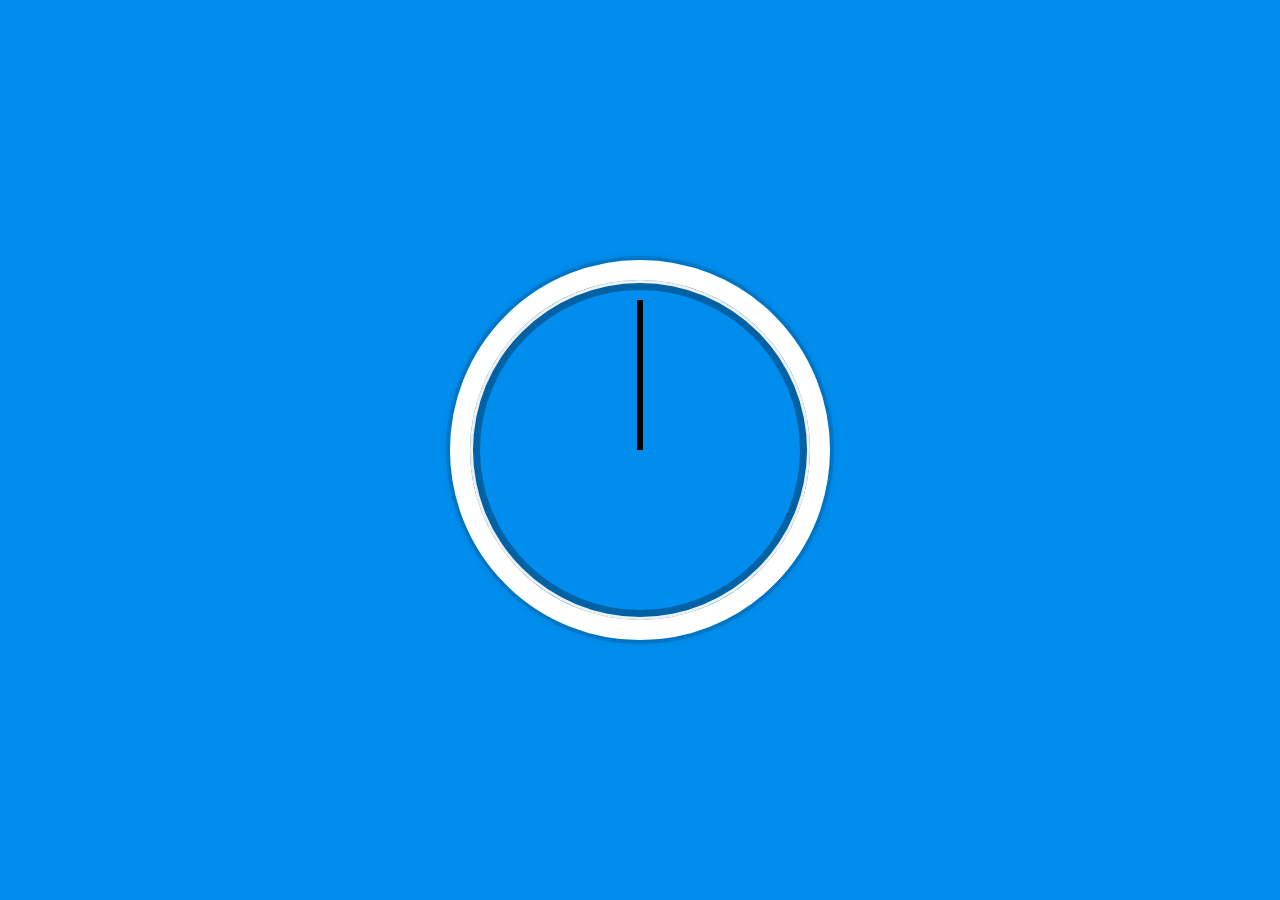
<file: 02 - JS and CSS Clock/index.html>
<!DOCTYPE html>
<html lang="en">
  <head>
    <meta charset="UTF-8" />
    <meta name="viewport" content="width=device-width, initial-scale=1.0" />
    <title>JS and Css Clock</title>
  </head>
  <body>
    <div class="clock">
      <div class="clock-face">
        <div class="hand hour-hand"></div>
        <div class="hand min-hand"></div>
        <div class="hand second-hand"></div>
      </div>
    </div>

    <style>
      html {
        background: #018ded url(https://unsplash.it/1500/1000?image=881&blur=5);
        background-size: cover;
        font-family: "helvetica neue";
        text-align: center;
        font-size: 10px;
      }

      body {
        margin: 0;
        font-size: 2rem;
        display: flex;
        flex: 1;
        min-height: 100vh;
        align-items: center;
      }

      .clock {
        width: 30rem;
        height: 30rem;
        border: 20px solid white;
        border-radius: 50%;
        margin: 50px auto;
        position: relative;
        padding: 2rem;
        box-shadow: 0 0 0 4px rgba(0, 0, 0, 0.1), inset 0 0 0 3px #efefee,
          inset 0 0 0 10px rgba(0, 0, 0, 0.3), 0 0 10px rgba(0, 0, 0, 0.2);
      }

      .clock-face {
        position: relative;
        width: 100%;
        height: 100%;
        transform: translateY(-3px);
      }

      .hand {
        width: 50%;
        height: 6px;
        background: black;
        position: absolute;
        top: 50%;
        transform: rotate(90deg);
        transform-origin: 100%;
        transition-timing-function: cubic-bezier(0.1, 2.7, 0.58, 1);
      }
    </style>
    <script>
      const secondHand = document.querySelector(".second-hand");
      const minHand = document.querySelector(".min-hand");
      const hourHand = document.querySelector(".hour-hand");
      function setDate() {
        const date = new Date();
        const seconds = date.getSeconds();
        const minutes = date.getMinutes();
        const hours = date.getHours();
        const secondDuration = (seconds / 60) * 360 + 90;
        const minuteDuration = (minutes / 60) * 360 + 90;
        const hoursDegree = (hours / 60) * 360 + 90;
        secondHand.style.transform = `rotate(${secondDuration}deg)`;
        minHand.style.transform = `rotate(${minuteDuration}deg)`;
        hourHand.style.transform = `rotate(${hourHand}deg)`;
      }
      setInterval(setDate, 1000);
    </script>
  </body>
</html>
</file>
